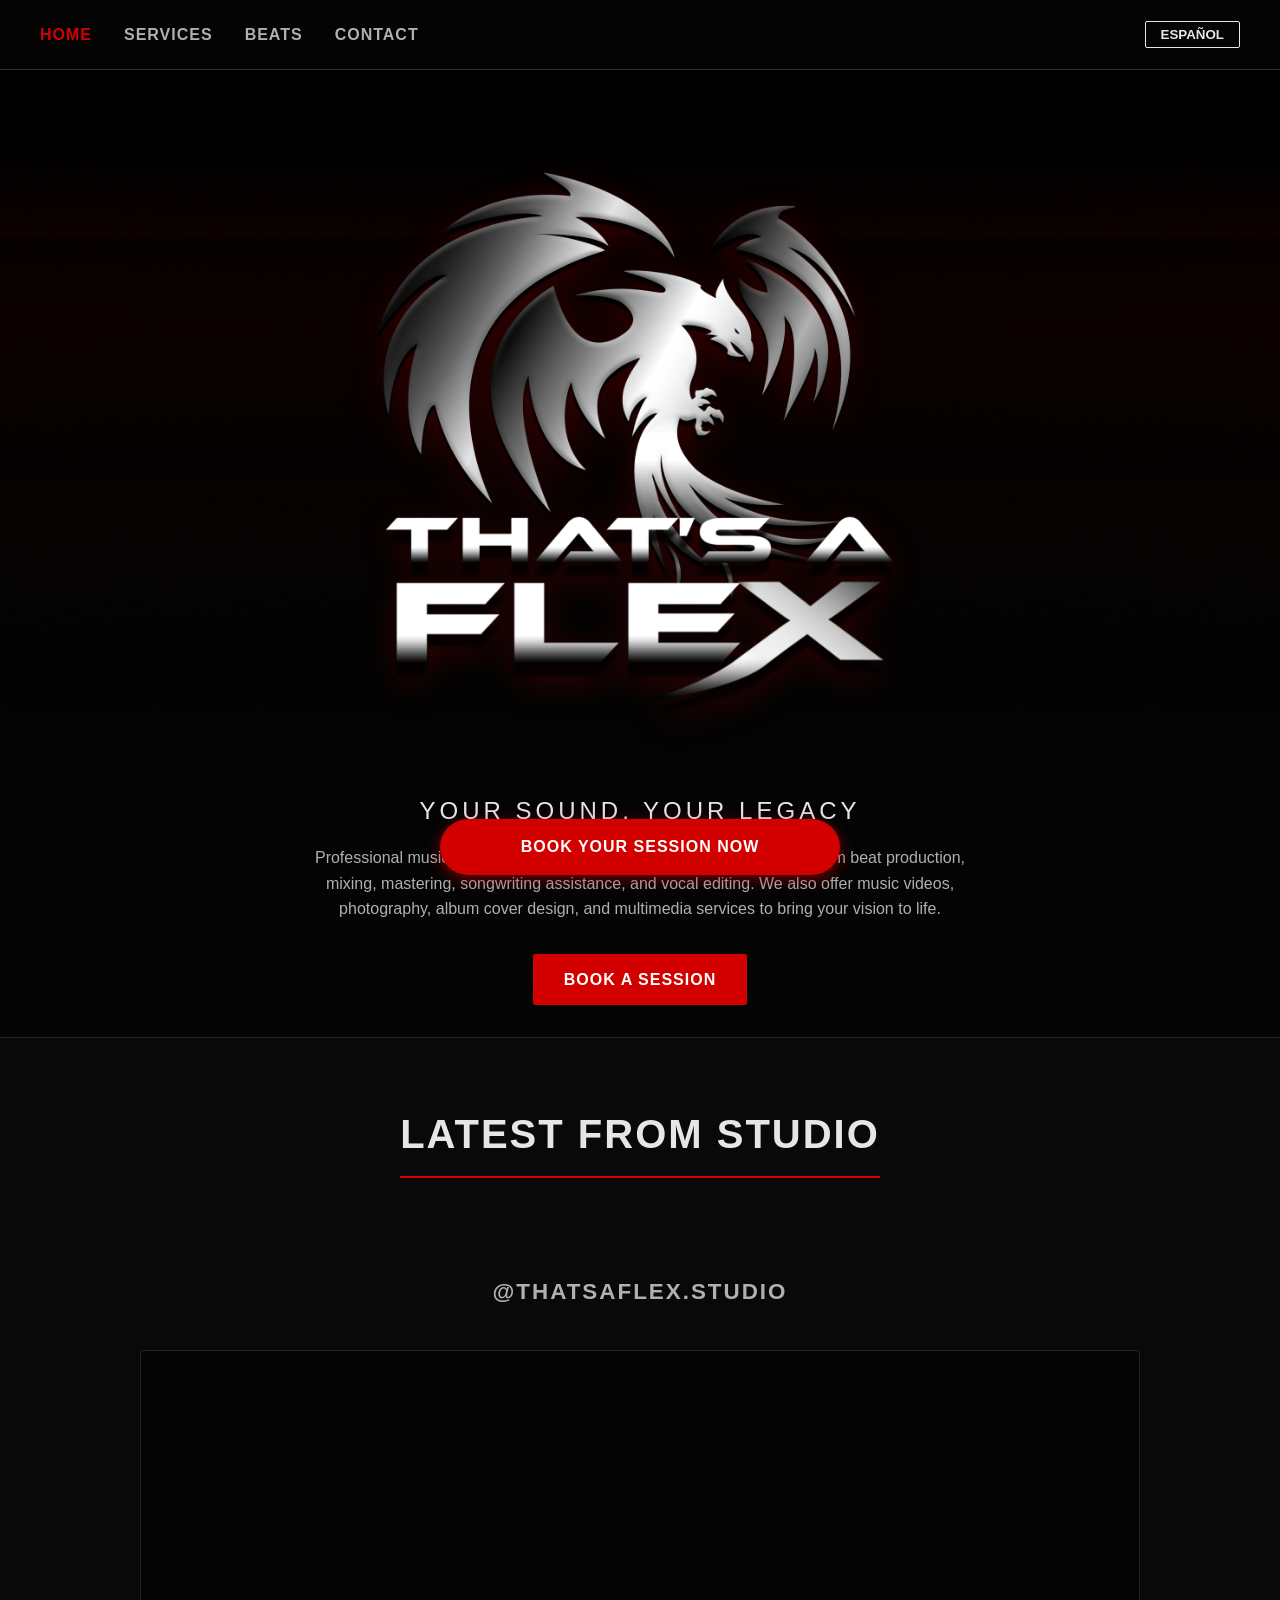
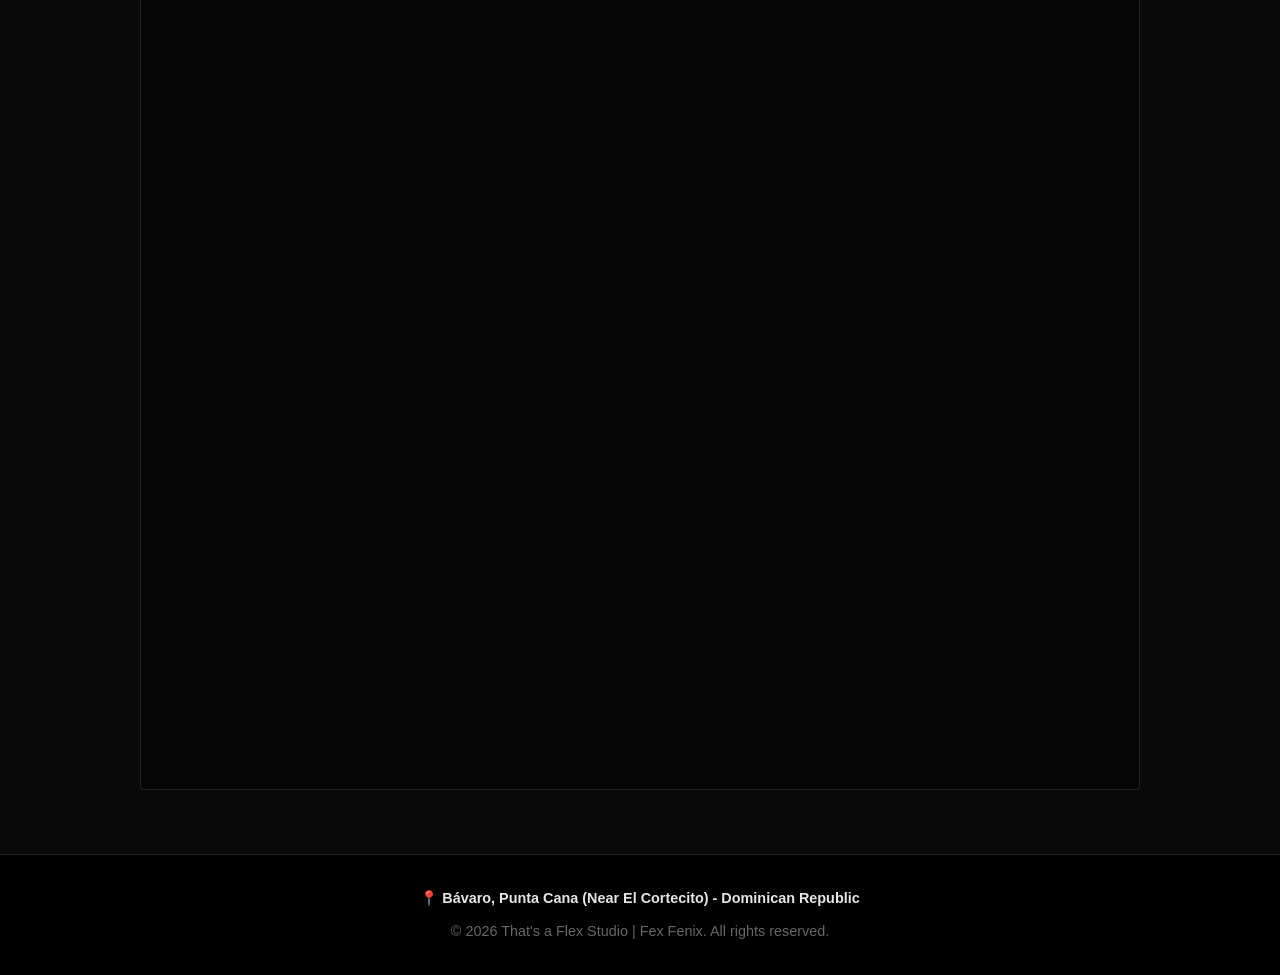
<file: index.html>
<!DOCTYPE html>
<html lang="en">
<head>
    <meta charset="UTF-8">
    <!-- CRITICAL: Viewport meta tag ensures mobile rendering -->
    <meta name="viewport" content="width=device-width, initial-scale=1.0">
    <title>That's a Flex Studio | Fex Fenix</title>
    <link rel="stylesheet" href="style.css">
    <!-- GA4 Tag -->
    <script async src="https://www.googletagmanager.com/gtag/js?id=YOUR_GA4_ID"></script>
    <script>window.dataLayer=window.dataLayer||[];function gtag(){dataLayer.push(arguments);}gtag('js',new Date());gtag('config','YOUR_GA4_ID');</script>
</head>
<body>

    <nav>
        <div class="nav-links" id="navLinks">
            <a href="index.html" class="active lang-text" data-en="Home" data-es="Inicio">Home</a>
            <a href="services.html" class="lang-text" data-en="Services" data-es="Servicios">Services</a>
            <a href="beats.html" class="lang-text" data-en="Beats" data-es="Beats">Beats</a>
            <a href="contact.html" class="lang-text" data-en="Contact" data-es="Contacto">Contact</a>
        </div>
        <div class="nav-controls">
            <button class="lang-switch" id="langBtn">ESPAÑOL</button>
            <button class="hamburger" id="hamburger" aria-label="Menu">
                <span></span>
                <span></span>
                <span></span>
            </button>
        </div>
    </nav>

    <header class="hero">
        <div class="container">
            <img src="thats a flex (SQUARE) 2.png" alt="Fex Fenix - That's a Flex" class="logo">
            <div class="slogan lang-text" data-en="Your Sound, Your Legacy" data-es="Tu Sonido, Tu Legado">Your Sound, Your Legacy</div>
            
            <p style="color: var(--text-silver); margin-bottom: 2rem; max-width: 700px; margin-left: auto; margin-right: auto; padding: 0 15px;" class="lang-text"
   data-en="Professional music production from start to finish. Studio recording, custom beat production, mixing, mastering, songwriting assistance, and vocal editing. We also offer music videos, photography, album cover design, and multimedia services to bring your vision to life."
   data-es="Producción musical profesional de principio a fin. Grabación en estudio, beats exclusivos, mezcla, masterización, asistencia en composición y edición vocal. También ofrecemos videos musicales, fotografía, diseño de portadas y servicios multimedia para dar vida a tu visión.">
   Professional music production from start to finish. Studio recording, custom beat production, mixing, mastering, songwriting assistance, and vocal editing. We also offer music videos, photography, album cover design, and multimedia services to bring your vision to life.
</p>
            
            <a href="contact.html" class="btn-primary lang-text" data-en="Book A Session" data-es="Agenda Una Sesión">Book A Session</a>
        </div>
    </header>

    <section class="page-section" style="border-top: 1px solid #222;">
        <div class="container">
            <div class="title-wrapper">
                <h2 class="page-title lang-text" data-en="Latest from Studio" data-es="Lo Último del Estudio">Latest from Studio</h2>
            </div>
            
            <div style="text-align: center; margin-bottom: 2.5rem;">
                <a href="https://instagram.com/thatsaflex.studio" target="_blank" 
                   style="color: var(--text-silver); text-decoration: none; font-size: 1.4rem; font-weight: bold; letter-spacing: 2px; transition: 0.3s;"
                   onmouseover="this.style.color='var(--accent-red)'" 
                   onmouseout="this.style.color='var(--text-silver)'">
                   @THATSAFLEX.STUDIO
                </a>
            </div>

            <div style="width: 100%; max-width: 1000px; margin: 0 auto; background: rgba(0,0,0,0.4); border: 1px solid #222; border-radius: 4px; padding: 15px; overflow: hidden;">
                <iframe src="https://widgets.sociablekit.com/instagram-feed/iframe/25697920" frameborder="0" width="100%" height="1000px"></iframe>
            </div>
        </div>
    </section>

    <footer>
        <div class="container">
            <p class="lang-text" style="color: var(--metallic-silver); font-weight: bold; margin-bottom: 10px;" 
               data-en="📍 Bávaro, Punta Cana (Near El Cortecito) - Dominican Republic" 
               data-es="📍 Bávaro, Punta Cana (Cerca de El Cortecito) - República Dominicana">
               📍 Bávaro, Punta Cana (Near El Cortecito) - Dominican Republic
            </p>
            <p>&copy; 2026 That's a Flex Studio | Fex Fenix. <span class="lang-text" data-en="All rights reserved." data-es="Todos los derechos reservados.">All rights reserved.</span></p>
        </div>
    </footer>

    <script src="main.js"></script>
	<a href="contact.html" class="sticky-cta lang-text" data-en="BOOK YOUR SESSION NOW" data-es="AGENDA TU SESIÓN AHORA">
       BOOK YOUR SESSION NOW
    </a>
</body>
</html>
</file>
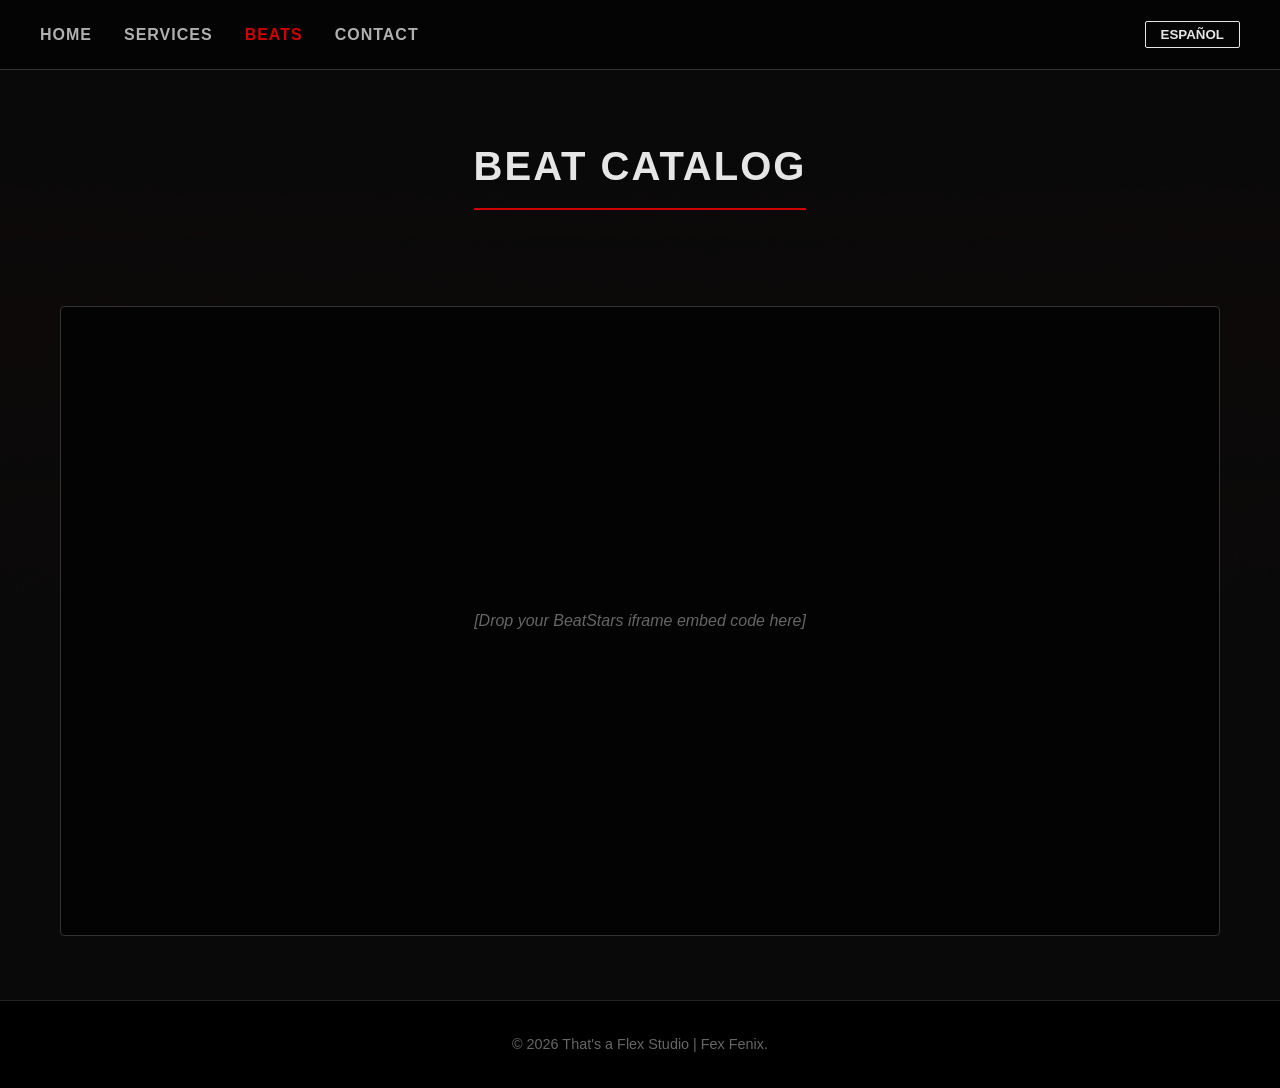
<file: beats.html>
<!DOCTYPE html>
<html lang="en">
<head>
    <meta charset="UTF-8">
    <meta name="viewport" content="width=device-width, initial-scale=1.0">
    <title>Beat Catalog | That's a Flex Studio</title>
    <link rel="stylesheet" href="style.css">
</head>
<body>

    <nav>
        <div class="nav-links" id="navLinks">
            <a href="index.html" class="lang-text" data-en="Home" data-es="Inicio">Home</a>
            <a href="services.html" class="lang-text" data-en="Services" data-es="Servicios">Services</a>
            <a href="beats.html" class="active lang-text" data-en="Beats" data-es="Beats">Beats</a>
            <a href="contact.html" class="lang-text" data-en="Contact" data-es="Contacto">Contact</a>
        </div>
        <div class="nav-controls">
            <button class="lang-switch" id="langBtn">ESPAÑOL</button>
            <button class="hamburger" id="hamburger" aria-label="Menu">
                <span></span>
                <span></span>
                <span></span>
            </button>
        </div>
    </nav>

    <section class="page-section">
        <div class="container">
            <div class="title-wrapper">
                <h1 class="page-title lang-text" data-en="Beat Catalog" data-es="Catálogo de Beats">Beat Catalog</h1>
            </div>

            <div style="width: 100%; min-height: 500px; height: 70vh; background: rgba(0, 0, 0, 0.7); border: 1px solid #333; display: flex; justify-content: center; align-items: center; border-radius: 4px; overflow: hidden;">
                <p style="color: #666; text-align: center; padding: 20px;"><em>[Drop your BeatStars iframe embed code here]</em></p>
            </div>
        </div>
    </section>

    <footer>
        <p>&copy; 2026 That's a Flex Studio | Fex Fenix.</p>
    </footer>

    <script src="main.js"></script>
</body>
</html>
</file>
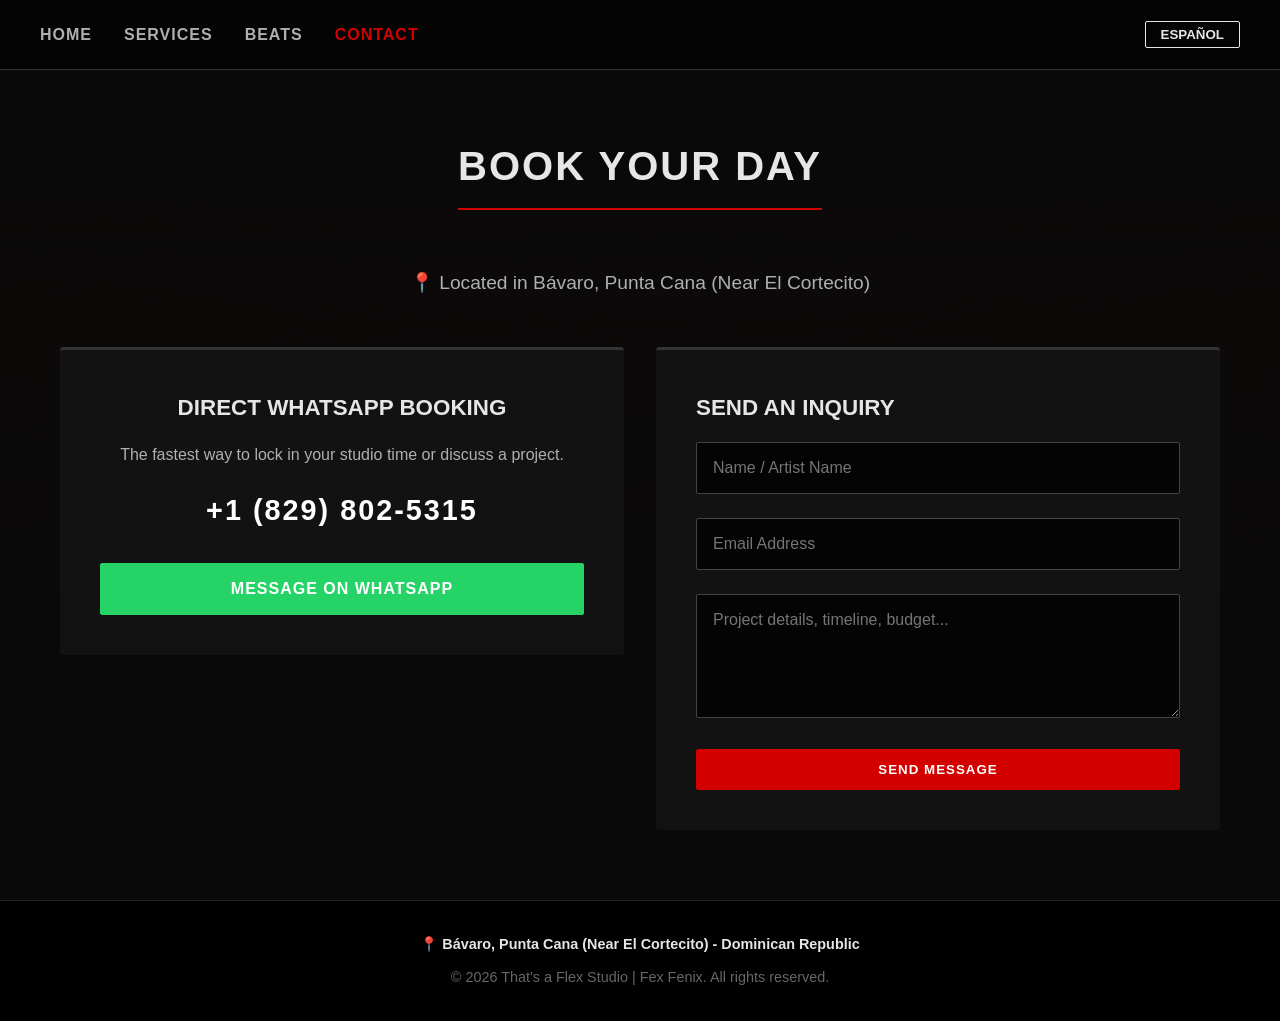
<file: contact.html>
<!DOCTYPE html>
<html lang="en">
<head>
    <meta charset="UTF-8">
    <meta name="viewport" content="width=device-width, initial-scale=1.0">
    <title>Contact | That's a Flex Studio</title>
    <link rel="stylesheet" href="style.css">
</head>
<body>

    <nav>
        <div class="nav-links" id="navLinks">
            <a href="index.html" class="lang-text" data-en="Home" data-es="Inicio">Home</a>
            <a href="services.html" class="lang-text" data-en="Services" data-es="Servicios">Services</a>
            <a href="beats.html" class="lang-text" data-en="Beats" data-es="Beats">Beats</a>
            <a href="contact.html" class="active lang-text" data-en="Contact" data-es="Contacto">Contact</a>
        </div>
        <div class="nav-controls">
            <button class="lang-switch" id="langBtn">ESPAÑOL</button>
            <button class="hamburger" id="hamburger" aria-label="Menu">
                <span></span>
                <span></span>
                <span></span>
            </button>
        </div>
    </nav>

    <section class="page-section">
        <div class="container">
            <div class="title-wrapper">
                <h1 class="page-title lang-text" data-en="Book Your Day" data-es="Agenda Tu Día">Book Your Day</h1>
                <p style="color: var(--text-silver); font-size: 1.2rem; margin-top: 10px;" class="lang-text" 
                   data-en="📍 Located in Bávaro, Punta Cana (Near El Cortecito)" 
                   data-es="📍 Ubicados en Bávaro, Punta Cana (Cerca de El Cortecito)">
                   📍 Located in Bávaro, Punta Cana (Near El Cortecito)
                </p>
            </div>

            <div class="grid-container" style="align-items: start;">
                <div class="card" style="text-align: center;">
                    <h3 class="lang-text" data-en="Direct WhatsApp Booking" data-es="Reservas por WhatsApp">Direct WhatsApp Booking</h3>
                    <p class="lang-text" data-en="The fastest way to lock in your studio time or discuss a project." data-es="La forma más rápida de asegurar tu tiempo de estudio o discutir un proyecto." style="margin-bottom: 20px; color: var(--text-silver);">The fastest way to lock in your studio time or discuss a project.</p>
                    
                    <div style="font-size: 1.8rem; color: #fff; font-weight: bold; margin-bottom: 30px; letter-spacing: 2px;">
                        +1 (829) 802-5315
                    </div>
                    
                    <a href="https://wa.me/18298025315" target="_blank" class="btn-primary lang-text" data-en="Message on WhatsApp" data-es="Mensaje por WhatsApp" style="background: #25D366; border-color: #25D366; display: block; width: 100%;">Message on WhatsApp</a>
                </div>

                <div class="card">
                    <h3 class="lang-text" data-en="Send an Inquiry" data-es="Enviar una Consulta">Send an Inquiry</h3>
                    <form action="https://api.web3forms.com/submit" method="POST">
                        <input type="hidden" name="access_key" value="YOUR_WEB3FORMS_ACCESS_KEY">
                        
                        <input type="text" name="name" class="lang-placeholder" data-en-placeholder="Name / Artist Name" data-es-placeholder="Nombre / Nombre Artístico" placeholder="Name / Artist Name" required>
                        <input type="email" name="email" class="lang-placeholder" data-en-placeholder="Email Address" data-es-placeholder="Correo Electrónico" placeholder="Email Address" required>
                        <textarea name="message" rows="5" class="lang-placeholder" data-en-placeholder="Project details, timeline, budget..." data-es-placeholder="Detalles del proyecto, tiempo, presupuesto..." placeholder="Project details, timeline, budget..." required></textarea>
                        
                        <button type="submit" class="btn-primary lang-text" data-en="Send Message" data-es="Enviar Mensaje" style="width: 100%;">Send Message</button>
                    </form>
                </div>
            </div>
        </div>
    </section>

    <footer>
        <div class="container">
            <p class="lang-text" style="color: var(--metallic-silver); font-weight: bold; margin-bottom: 10px;" 
               data-en="📍 Bávaro, Punta Cana (Near El Cortecito) - Dominican Republic" 
               data-es="📍 Bávaro, Punta Cana (Cerca de El Cortecito) - República Dominicana">
               📍 Bávaro, Punta Cana (Near El Cortecito) - Dominican Republic
            </p>
            <p>&copy; 2026 That's a Flex Studio | Fex Fenix. <span class="lang-text" data-en="All rights reserved." data-es="Todos los derechos reservados.">All rights reserved.</span></p>
        </div>
    </footer>

    <script src="main.js"></script>
</body>
</html>
</file>
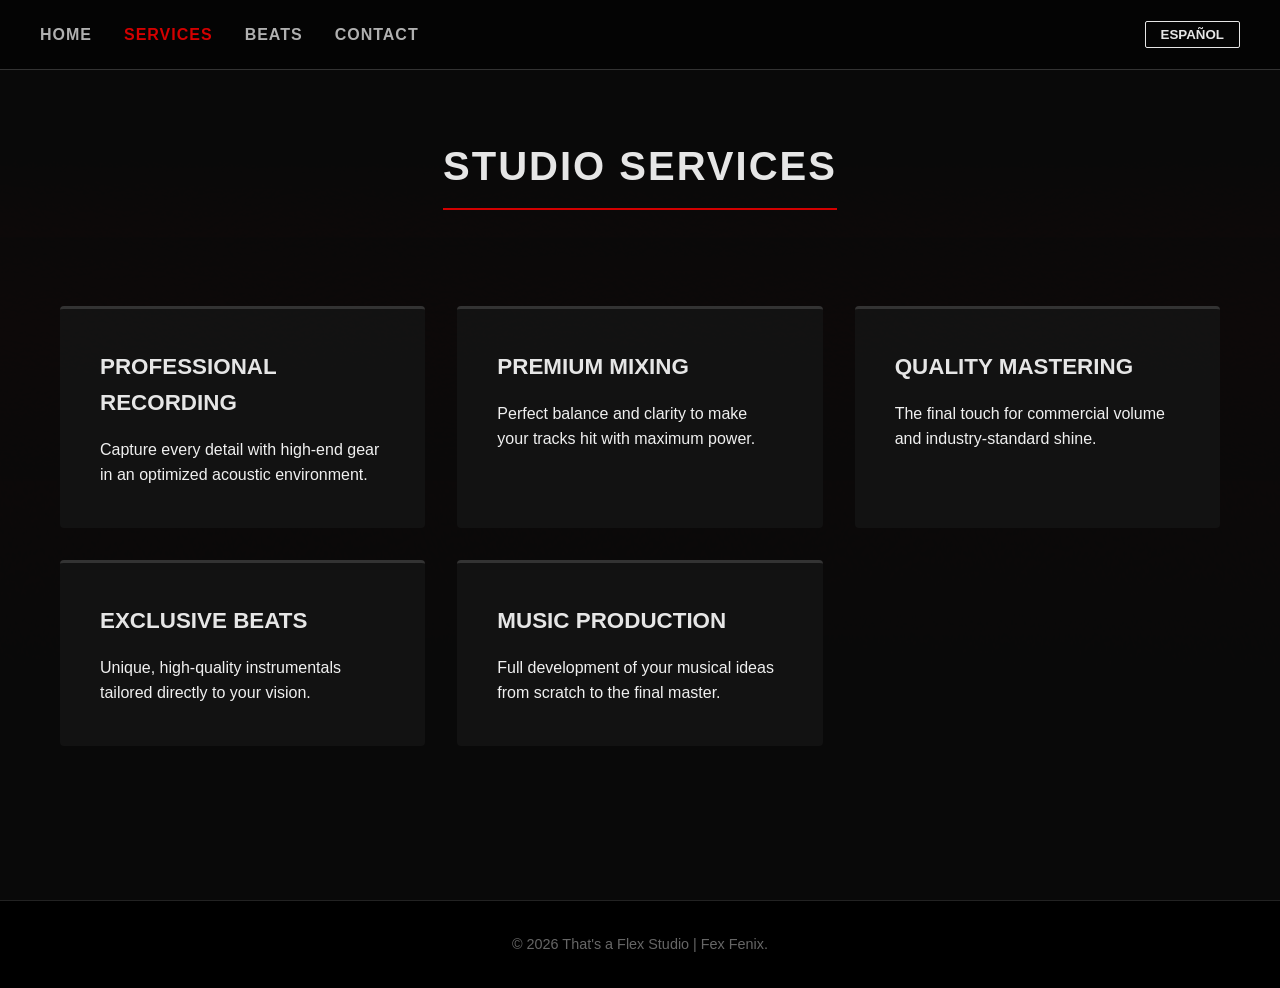
<file: services.html>
<!DOCTYPE html>
<html lang="en">
<head>
    <meta charset="UTF-8">
    <meta name="viewport" content="width=device-width, initial-scale=1.0">
    <title>Services | That's a Flex Studio</title>
    <link rel="stylesheet" href="style.css">
</head>
<body>

    <nav>
        <div class="nav-links" id="navLinks">
            <a href="index.html" class="lang-text" data-en="Home" data-es="Inicio">Home</a>
            <a href="services.html" class="active lang-text" data-en="Services" data-es="Servicios">Services</a>
            <a href="beats.html" class="lang-text" data-en="Beats" data-es="Beats">Beats</a>
            <a href="contact.html" class="lang-text" data-en="Contact" data-es="Contacto">Contact</a>
        </div>
        <div class="nav-controls">
            <button class="lang-switch" id="langBtn">ESPAÑOL</button>
            <button class="hamburger" id="hamburger" aria-label="Menu">
                <span></span>
                <span></span>
                <span></span>
            </button>
        </div>
    </nav>

    <section class="page-section">
        <div class="container">
            <div class="title-wrapper">
                <h1 class="page-title lang-text" data-en="Studio Services" data-es="Servicios de Estudio">Studio Services</h1>
            </div>

            <div class="grid-container">
                <div class="card">
                    <h3 class="lang-text" data-en="Professional Recording" data-es="Grabación Profesional">Professional Recording</h3>
                    <p class="lang-text" data-en="Capture every detail with high-end gear in an optimized acoustic environment." data-es="Captura cada detalle con equipo de alta gama en un ambiente acústico optimizado.">Capture every detail with high-end gear in an optimized acoustic environment.</p>
                </div>
                <div class="card">
                    <h3 class="lang-text" data-en="Premium Mixing" data-es="Mezcla Premium">Premium Mixing</h3>
                    <p class="lang-text" data-en="Perfect balance and clarity to make your tracks hit with maximum power." data-es="Equilibrio y claridad perfecta para que tus pistas suenen con máxima potencia.">Perfect balance and clarity to make your tracks hit with maximum power.</p>
                </div>
                <div class="card">
                    <h3 class="lang-text" data-en="Quality Mastering" data-es="Mastering de Calidad">Quality Mastering</h3>
                    <p class="lang-text" data-en="The final touch for commercial volume and industry-standard shine." data-es="El toque final para un volumen comercial y brillo estándar de la industria.">The final touch for commercial volume and industry-standard shine.</p>
                </div>
                <div class="card">
                    <h3 class="lang-text" data-en="Exclusive Beats" data-es="Beats Exclusivos">Exclusive Beats</h3>
                    <p class="lang-text" data-en="Unique, high-quality instrumentals tailored directly to your vision." data-es="Instrumentales únicos y de alta calidad creados a la medida de tu visión.">Unique, high-quality instrumentals tailored directly to your vision.</p>
                </div>
                <div class="card">
                    <h3 class="lang-text" data-en="Music Production" data-es="Producción Musical">Music Production</h3>
                    <p class="lang-text" data-en="Full development of your musical ideas from scratch to the final master." data-es="Desarrollo completo de tus ideas musicales desde cero hasta el master final.">Full development of your musical ideas from scratch to the final master.</p>
                </div>
            </div>
        </div>
    </section>

    <footer>
        <p>&copy; 2026 That's a Flex Studio | Fex Fenix.</p>
    </footer>

    <script src="main.js"></script>
</body>
</html>
</file>
<file: style.css>
:root {
    --bg-color: #050505;
    --text-main: #f0f0f0;
    --text-silver: #b0b0b0;
    --accent-red: #d30000;
    --accent-dark-red: #8b0000;
    --metallic-silver: #e6e6e6;
    --dark-overlay: rgba(10, 10, 10, 0.90);
    --card-bg: rgba(20, 20, 20, 0.8);
}

* {
    box-sizing: border-box;
    margin: 0;
    padding: 0;
}

body {
    font-family: 'Segoe UI', Roboto, Helvetica, Arial, sans-serif;
    background-color: var(--bg-color);
    background-image: url('FexFenix_BeatstarsBGGG.png');
    background-size: cover;
    background-position: center;
    background-attachment: fixed;
    color: var(--text-main);
    line-height: 1.6;
    padding-top: 70px;
    overflow-x: hidden;
}

.container {
    max-width: 1200px;
    margin: 0 auto;
    padding: 0 20px;
    width: 100%;
}

/* Navigation */
nav {
    position: fixed;
    top: 0;
    width: 100%;
    height: 70px;
    background: rgba(5, 5, 5, 0.98);
    border-bottom: 1px solid #333;
    display: flex;
    justify-content: space-between;
    align-items: center;
    padding: 0 40px;
    z-index: 1000;
}

.nav-links {
    display: flex;
    gap: 2rem;
}

.nav-links a {
    color: var(--text-silver);
    text-decoration: none;
    text-transform: uppercase;
    font-weight: bold;
    letter-spacing: 1px;
    transition: 0.3s;
}

.nav-links a:hover, .nav-links a.active {
    color: var(--accent-red);
}

.nav-controls {
    display: flex;
    align-items: center;
    gap: 1.5rem;
}

.lang-switch {
    background: transparent;
    color: var(--metallic-silver);
    border: 1px solid var(--metallic-silver);
    padding: 5px 15px;
    cursor: pointer;
    font-weight: bold;
    border-radius: 2px;
    transition: 0.3s;
}

.lang-switch:hover {
    background: var(--metallic-silver);
    color: #000;
}

.hamburger {
    display: none;
    background: none;
    border: none;
    cursor: pointer;
    flex-direction: column;
    gap: 5px;
    padding: 5px;
    z-index: 1001;
}

.hamburger span {
    display: block;
    width: 25px;
    height: 3px;
    background-color: var(--metallic-silver);
    transition: all 0.3s ease;
    border-radius: 2px;
}

/* Headers & Typography */
header.hero {
    min-height: calc(100vh - 70px);
    display: flex;
    flex-direction: column;
    justify-content: center;
    align-items: center;
    text-align: center;
    background: linear-gradient(to bottom, rgba(0,0,0,0.6), var(--bg-color));
    padding: 2rem 1rem;
}

.logo {
    max-width: 100%;
    width: 650px;
    margin-bottom: 2rem;
    filter: drop-shadow(0px 8px 16px rgba(211, 0, 0, 0.2));
}

.slogan {
    font-size: 1.5rem;
    color: var(--metallic-silver);
    text-transform: uppercase;
    letter-spacing: 4px;
    margin-bottom: 15px;
}

.btn-primary {
    display: inline-block;
    padding: 12px 30px;
    background: var(--accent-red);
    color: #fff;
    text-decoration: none;
    font-weight: bold;
    text-transform: uppercase;
    border-radius: 2px;
    letter-spacing: 1px;
    transition: 0.3s;
    border: 1px solid var(--accent-red);
    cursor: pointer;
    text-align: center;
}

.btn-primary:hover {
    background: transparent;
    color: var(--accent-red);
    box-shadow: 0 0 15px rgba(211, 0, 0, 0.4);
}

/* Sticky CTA - Mobile optimized pill shape */
.sticky-cta {
    position: fixed;
    bottom: 25px;
    left: 50%;
    transform: translateX(-50%);
    background: var(--accent-red);
    color: #fff;
    padding: 15px 30px;
    text-decoration: none;
    font-weight: bold;
    border-radius: 50px;
    box-shadow: 0 4px 15px rgba(211, 0, 0, 0.5);
    z-index: 999;
    text-align: center;
    width: 90%;
    max-width: 400px;
    transition: 0.3s;
    text-transform: uppercase;
    letter-spacing: 1px;
}

.sticky-cta:hover {
    background: var(--accent-dark-red);
    transform: translateX(-50%) translateY(-3px);
    box-shadow: 0 6px 20px rgba(211, 0, 0, 0.6);
}

/* Standard Page Sections */
.page-section {
    padding: 4rem 0;
    background: var(--dark-overlay);
    min-height: calc(100vh - 70px);
}

.page-title {
    text-align: center;
    font-size: 2.5rem;
    margin-bottom: 3rem;
    text-transform: uppercase;
    letter-spacing: 2px;
    color: var(--metallic-silver);
    border-bottom: 2px solid var(--accent-red);
    display: inline-block;
    padding-bottom: 10px;
}

.title-wrapper {
    text-align: center;
    margin-bottom: 3rem;
}

/* Grids & Cards */
.grid-container {
    display: grid;
    grid-template-columns: repeat(auto-fit, minmax(300px, 1fr));
    gap: 2rem;
}

.card {
    background: var(--card-bg);
    padding: 2.5rem;
    border-radius: 4px;
    border-top: 3px solid #333;
    transition: 0.3s;
}

.card:hover {
    border-top-color: var(--accent-red);
    transform: translateY(-5px);
    box-shadow: 0 10px 20px rgba(0,0,0,0.5);
}

.card h3 {
    color: var(--metallic-silver);
    margin-bottom: 1rem;
    font-size: 1.4rem;
    text-transform: uppercase;
}

/* Forms & Inputs */
input, textarea {
    width: 100%;
    padding: 1rem;
    background: rgba(0, 0, 0, 0.8);
    border: 1px solid #444;
    color: var(--text-main);
    border-radius: 2px;
    font-family: inherit;
    font-size: 1rem;
    margin-bottom: 1.5rem;
}

input:focus, textarea:focus {
    outline: none;
    border-color: var(--accent-red);
}

/* Footer */
footer {
    text-align: center;
    padding: 2rem 20px;
    background: #000;
    font-size: 0.9rem;
    color: #666;
    border-top: 1px solid #222;
}

/* ========================================= */
/* MOBILE RESPONSIVENESS (NO-FAIL STANDARD)  */
/* ========================================= */
@media (max-width: 768px) {
    nav {
        padding: 0 20px;
    }

    .hamburger {
        display: flex;
    }

    /* Mobile Drawer Menu */
    .nav-links {
        position: fixed;
        top: 70px;
        left: -100%;
        width: 100%;
        height: calc(100vh - 70px);
        background: rgba(5, 5, 5, 0.98);
        flex-direction: column;
        justify-content: flex-start;
        padding-top: 3rem;
        align-items: center;
        gap: 2.5rem;
        transition: left 0.3s ease-in-out;
        z-index: 1000;
    }

    .nav-links.active-menu {
        left: 0;
    }

    .nav-links a {
        font-size: 1.5rem;
    }

    /* Hamburger Animation */
    .hamburger.active span:nth-child(1) {
        transform: translateY(8px) rotate(45deg);
    }
    .hamburger.active span:nth-child(2) {
        opacity: 0;
    }
    .hamburger.active span:nth-child(3) {
        transform: translateY(-8px) rotate(-45deg);
    }

    /* Scaling Content */
    .logo {
        width: 100%;
        max-width: 400px;
    }

    .slogan {
        font-size: 1.2rem;
        letter-spacing: 2px;
    }

    .page-title {
        font-size: 2rem;
    }

    .page-section {
        padding: 3rem 0;
    }

    .card {
        padding: 1.5rem;
    }

    .grid-container {
        grid-template-columns: 1fr; /* Force 1 column on tight screens */
    }
}
</file>
